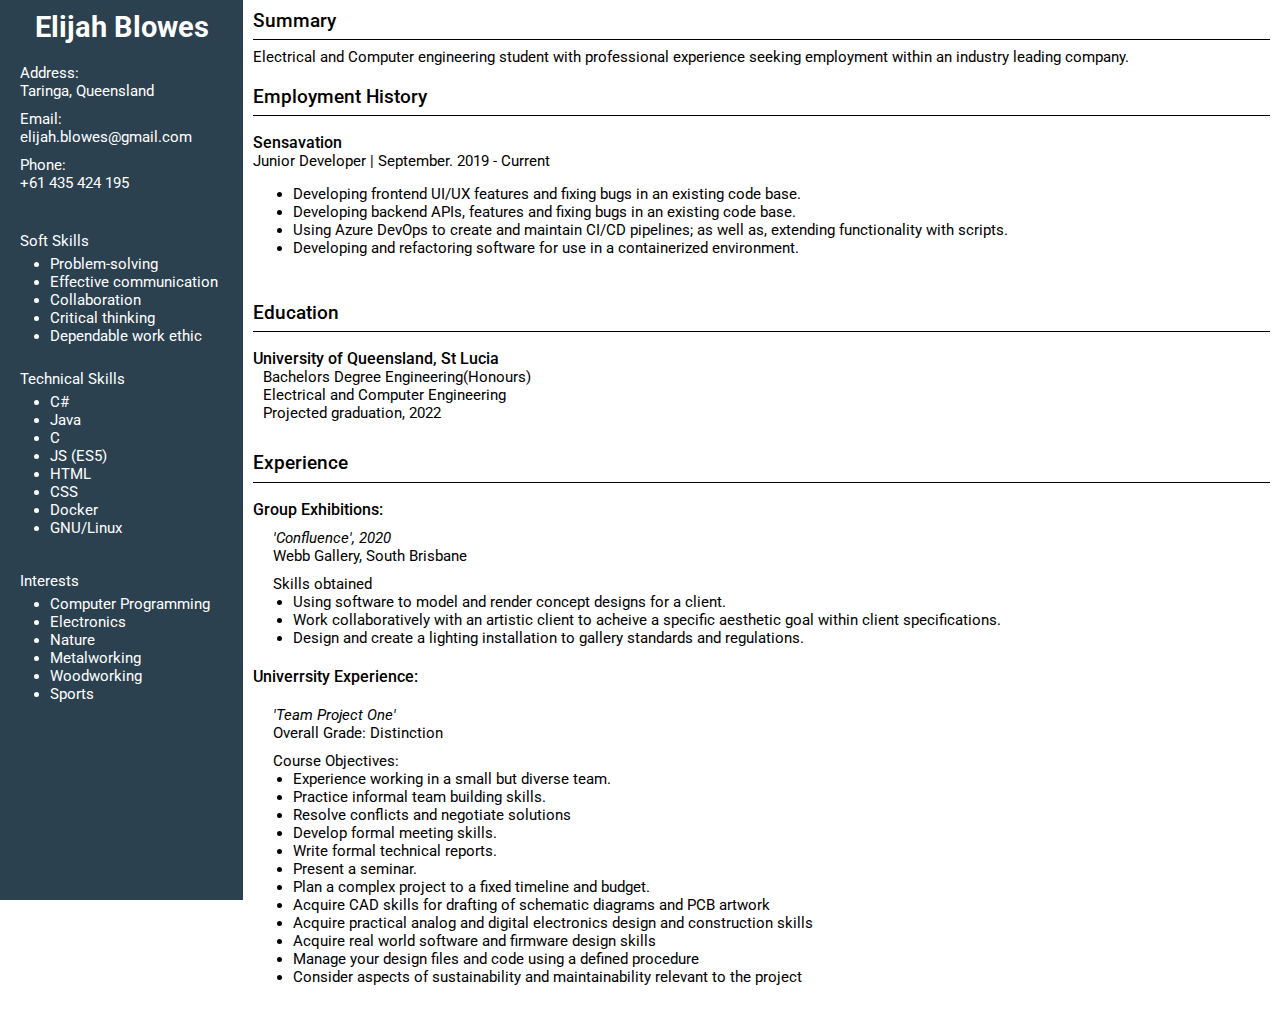
<file: resume.html>
<!DOCTYPE html>
<html lang="en">
<head>
    <meta charset="UTF-8">
    <meta name="viewport" content="width=device-width, initial-scale=1.0">
    <title>Elijah Blowes - Resume</title>
    <!-- <link rel="stylesheet" href="resume.css"> -->
    <style>
        @import url('https://fonts.googleapis.com/css2?family=Roboto:ital,wght@0,100;0,300;0,400;0,500;0,700;0,900;1,100;1,300;1,400;1,500;1,700;1,900&display=swap');

@page {
    size: 21cm 29.7cm;
    margin: 0mm 0mm 0mm 0mm;
}

html {
    font-family: 'Roboto', sans-serif;
    font-weight: 400;
    height: 100%;
    width: 100%;
    font-size: 11pt;
}

hr {
    width: 100%;
    border: none;
    height: 1px;
    background-color: #000000;
}

body {
    height: 100%;
    width: 100%;
    margin: 0;
}

/* Classes */

.flex-container {
    height: 100%;
    width: 100%;
    display: flex
}

.heading {
    font-size: 14pt;
    font-weight: 500;
}

.content {
    font-size: 11pt;
}

.employment-div {
    display: flex;
    flex-direction: column;
}

.employment-div .heading {
    font-size: 12pt;
    font-weight: 500;
}

.education-div {
    display: flex;
    flex-direction: column;
}

.education-div .heading {
    padding: 0;
    font-size: 12pt;
    font-weight: 500;
}

.education-div span {
    padding-left: 10px;
}

.experience-div {
    display: flex;
    flex-direction: column;
}

.experience-div .heading {
    font-size: 12pt;
    font-weight: 500;
}

.experience-div .subheading {
    font-style: italic;
    padding-top: 10px;
}

span.skills-obtained {
    padding-top: 10px;
}

ul.skills-obtained {
    margin: 0px;
}


/* IDs */

#sidebar {
    display: flex;
    flex-direction: column;
    flex-grow: 1;
    flex-basis: 0%;
    flex-shrink: 1;
    height: 100%;

    padding: 0px 20px;

    /*background-color: #764134 */
    /*background-color: #2B4150 */
    background-color: #2B4150;
    color: white;
}

#sidebar ul {
    padding-left: 30px;
    list-style: disc;
    margin: 5px 0;
}

#sidebar div {
    padding: 10px 0;
}

#name {
    font-size: 2rem;
    font-weight: 700;
    text-align: center;
}

#personal-info {
    display: flex;
    flex-direction: column;

    font-size: 1rem;
    text-align: left;
}

#personal-info span:nth-child(2n) {
    padding-bottom: 10px;
}

#main-content {
    display: flex;
    flex-direction: column;

    flex-grow: 5;
    flex-basis: 0%;
    flex-shrink: 1;

    padding: 0px 10px;
}

#main-content div {
    padding: 10px 0;
}

#summary {
    display: flex;
    flex-direction: column;
}

#employment {
    display: flex;
    flex-direction: column;
}

#education {
    display: flex;
    flex-direction: column;
}

#experience {}

#group-exhibitions {
    display: flex;
    flex-direction: column;
    padding-top: 0px !important;
}

#group-exhibitions span:nth-child(1) {
    padding-left: 0px;
}

#group-exhibitions span {
    padding-left: 20px;
}

#personal-projects {
    display: none;
    /* display: flex; */
    flex-direction: column;
}

#personal-projects span:nth-child(1) {
    padding-left: 0px;
    padding-bottom: 10px;
}

#personal-projects span {
    padding-left: 20px;
}

#university-experience {
    display: flex;
    flex-direction: column;
}

#university-experience span:nth-child(1) {
    padding-left: 0px;
    padding-bottom: 10px;
}

#university-experience span {
    padding-left: 20px;
}
    </style>
</head>
<body>
    <div class="flex-container">
        <div id="sidebar">
            <div id="name">
                <span>Elijah Blowes</span>
            </div>
            <div id="personal-info">
                <span>Address:</span>
                <span class=content>Taringa, Queensland</span>
                <span>Email:</span>
                <span class=content>elijah.blowes@gmail.com</span>
                <span>Phone:</span>
                <span class=content>+61 435 424 195</span>
            </div>
            <div id="skills">
                <div id="soft-skills">
                    <span>Soft Skills</span>
                    <ul>
                        <li>Problem-solving</li>
                        <li>Effective communication</li>
                        <li>Collaboration</li>
                        <li>Critical thinking</li>
                        <li>Dependable work ethic</li>
                    </ul>
                </div>
                <div id="technical-skill">
                    <span>Technical Skills</span>
                    <ul>
                        <li> 
                            <div style="display: flex; justify-content: space-between; padding: 0;">
                                <span>C#</span> 
                            </div>
                        </li>
                        <li>
                            <div style="display: flex; justify-content: space-between; padding: 0;">
                                <span>Java</span> 
                            </div>
                        </li>
                        <li>
                            <div style="display: flex; justify-content: space-between; padding: 0;">
                                <span>C</span> 
                            </div>
                        </li>
                        <li>
                            <div style="display: flex; justify-content: space-between; padding: 0;">
                                <span>JS (ES5)</span> 
                            </div>
                        </li>
                        <li>
                            <div style="display: flex; justify-content: space-between; padding: 0;">
                                <span>HTML</span> 
                            </div>
                        </li>
                        <li>
                            <div style="display: flex; justify-content: space-between; padding: 0;">
                                <span>CSS</span> 
                            </div>
                        </li>
                        <li>
                            <div style="display: flex; justify-content: space-between; padding: 0;">
                                <span>Docker</span> 
                            </div>
                        </li>
                        <li>
                            <div style="display: flex; justify-content: space-between; padding: 0;">
                                <span>GNU/Linux</span> 
                            </div>
                        </li>
                    </ul>
                </div>
            </div>
            <div id="personal-interests">
                <span>Interests</span>
                <ul>
                    <li>Computer Programming</li>
                    <li>Electronics</li>
                    <li>Nature</li>
                    <li>Metalworking</li>
                    <li>Woodworking</li>
                    <li>Sports</li>
                </ul>
            </div>
        </div>

    
        <div id="main-content">
            <div class="resume-section" id="summary">
                <span class="heading">Summary</span>
                <hr>
                <span class=content>
                    Electrical and Computer engineering student with
                    professional experience seeking employment within an
                    industry leading company.
                </span>
            </div>
            <div class="resume-section" id="employment">
                <span class="heading">Employment History</span>
                <hr>
                <div class="employment-div">
                    <span class=heading>Sensavation</span>
                    <span>Junior Developer | September. 2019 - Current</span>
                    <ul>
                        <li>
                            Developing frontend UI/UX features and fixing
                             bugs in an existing code base.
                        </li>
                        <li>
                            Developing backend APIs, features and fixing bugs
                             in an existing code base.
                        </li>
                        <li>
                            Using Azure DevOps to create and maintain CI/CD
                            pipelines; as well as, extending functionality with
                            scripts.
                        </li>
                        <li>
                            Developing and refactoring software for use in a 
                            containerized environment.
                        </li>
                    </ul>
                </div>
            </div>
    
            <div class="resume-section" id="education">
                <span class="heading">Education</span>
                <hr>
                <div class="education-div">
                    <span class="heading">University of Queensland, St Lucia</span>
                    <span>Bachelors Degree Engineering(Honours)</span>
                    <span>Electrical and Computer Engineering</span>
                    <span>Projected graduation, 2022</span>
                </div>
            </div>
    
            <div class="resume-section" id="experience">
                <span class="heading">Experience</span>
                <hr>
                <div class=experience-div>
                    <div id="group-exhibitions">
                        <span class="heading">Group Exhibitions:</span>
                        <span class="subheading">'Confluence', 2020</span>
                        <span>Webb Gallery, South Brisbane</span>

                        <span class="skills-obtained">Skills obtained</span>
                        <ul class="skills-obtained">
                            <li>
                                Using software to model and render concept
                                designs for a client. 
                            </li>
                            <li>
                                Work collaboratively with an artistic client 
                                to acheive a specific aesthetic goal within
                                client specifications.
                            </li>
                            <li>
                                Design and create a lighting installation to
                                gallery standards and regulations.
                            </li>
                        </ul>
                    </div>

                    <div class="personal-projects-div" id="personal-projects">
                        <span class="heading">Personal Projects:</span>
                        <span class="subheading">'Distrubted Web Application'</span>
                        <span>Source: <a href="https://github.com/meatywings/flow-engine">github.com/meatywings/flow-engine</a></span>

                        <span class="skills-obtained">Skills obtained</span>
                        <ul class="skills-obtained">
                            <li>
                                Developing a web application with a distributed
                                system architecture.
                            </li>
                            <li>
                                Using docker to setup networks between containers.
                            </li>
                            <li>
                                Creating stateless nodes in conjunction with a NOSQL
                                database for data processing.
                            </li>
                        </ul>
                    </div>

                    <div class="university-experience-div" id="university-experience">
                        <span class="heading">Univerrsity Experience:</span>
                        <span class="subheading">'Team Project One'</span>
                        <span>Overall Grade: Distinction</span>

                        <span class="skills-obtained">Course Objectives:</span>
                        <ul class="skills-obtained">
                            <li>
                                Experience working in a small but diverse team.
                            </li>
                            <li>
                                Practice informal team building skills.
                            </li>
                            <li>
                                Resolve conflicts and negotiate solutions
                            </li>
                            <li>
                                Develop formal meeting skills.
                            </li>
                            <li>
                                Write formal technical reports.
                            </li>
                            <li>
                                Present a seminar.
                            </li>
                            <li>
                                Plan a complex project to a fixed timeline and budget.
                            </li>
                            <li>
                                Acquire CAD skills for drafting of schematic diagrams and PCB artwork
                            </li>
                            <li>
                                Acquire practical analog and digital electronics design and construction skills
                            </li>
                            <li>
                                Acquire real world software and firmware design skills
                            </li>
                            <li>
                                Manage your design files and code using a defined procedure
                            </li>
                            <li>
                                Consider aspects of sustainability and maintainability relevant to the project
                            </li>
                        </ul>
                    </div>
                </div>
            </div>
        </div>
    </div>
</body>
</html>
</file>
